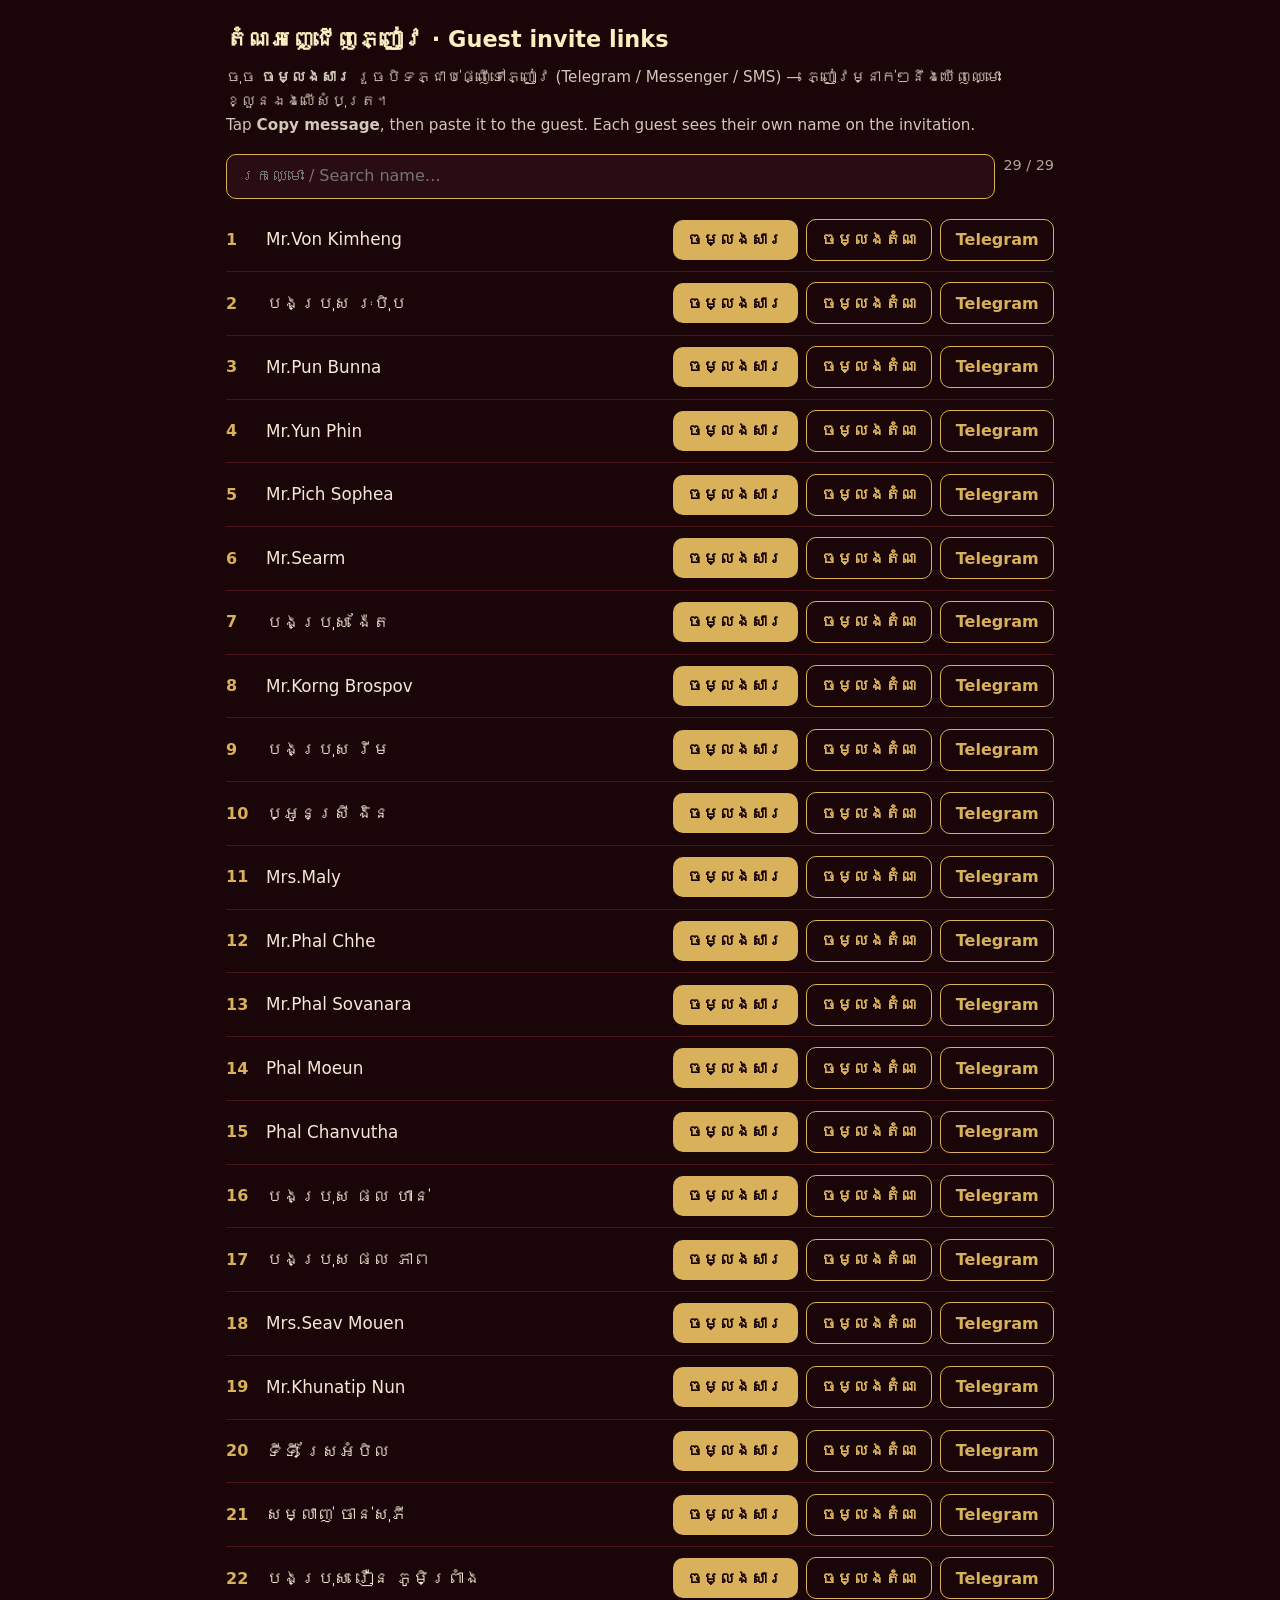
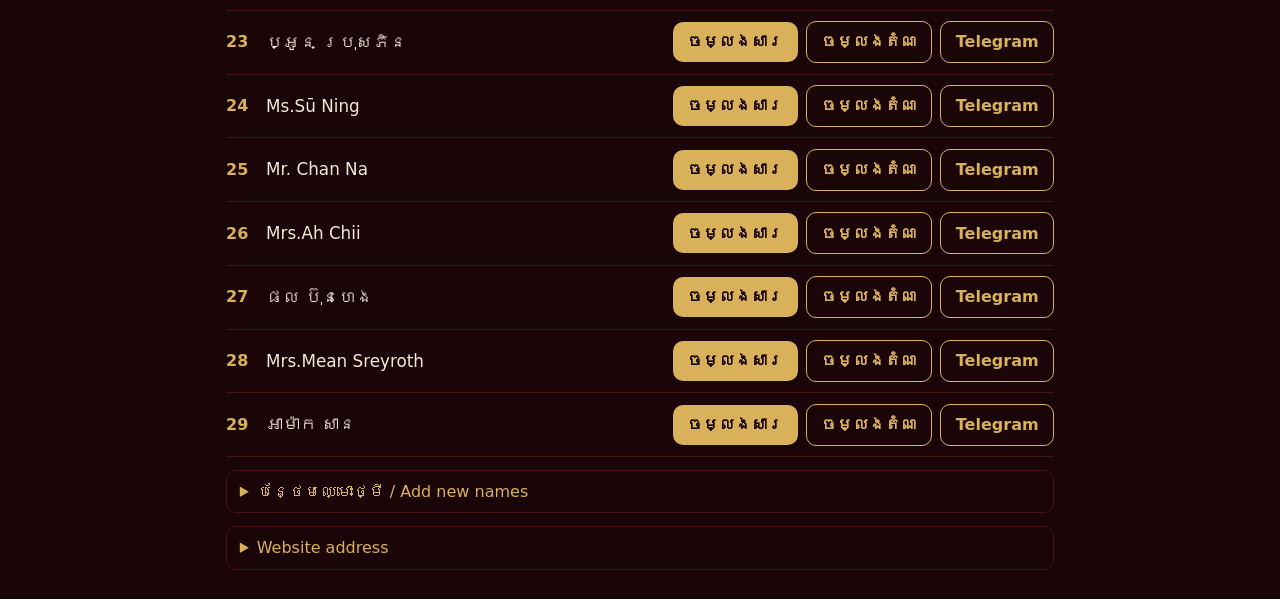
<file: invite-links.html>
<!DOCTYPE html>
<html lang="km"><head><meta charset="utf-8"><meta name="viewport" content="width=device-width,initial-scale=1">
<meta name="robots" content="noindex,nofollow">
<title>តំណអញ្ជើញភ្ញៀវ · Guest invite links</title>
<style>
*{box-sizing:border-box}
body{font-family:"Noto Serif Khmer","Battambang",system-ui,sans-serif;background:#1a0508;color:#f3ead6;margin:0;padding:1rem;max-width:860px;margin:auto;line-height:1.6}
h1{font-size:1.4rem;color:#fbefc0;margin:.4rem 0}
p.help{margin:.2rem 0 1rem;opacity:.85;font-size:.95rem}
input,textarea,button{font:inherit;border-radius:10px;border:1px solid #d9b15a;background:#2a0d12;color:#f3ead6;padding:.55rem .8rem}
textarea{width:100%;min-height:90px}
button{cursor:pointer;background:#d9b15a;color:#1a0508;font-weight:700;border:0}
button.sec{background:transparent;color:#d9b15a;border:1px solid #d9b15a}
.bar{display:flex;gap:.5rem;margin:.6rem 0;flex-wrap:wrap}.bar input{flex:1;min-width:200px}
.row{display:flex;gap:.5rem;align-items:center;padding:.65rem 0;border-bottom:1px solid #4a141a;flex-wrap:wrap}
.row b{flex:0 0 2rem;color:#d9b15a}.row .n{flex:1;min-width:140px;font-size:1.05rem}
.row button{padding:.45rem .9rem}
details{margin:.8rem 0;border:1px solid #4a141a;border-radius:10px;padding:.5rem .8rem}
summary{cursor:pointer;color:#d9b15a}
.ok{background:#3c9a5f!important;color:#fff!important}
#count{opacity:.7;font-size:.9rem}
</style></head><body>
<h1>តំណអញ្ជើញភ្ញៀវ · Guest invite links</h1>
<p class="help">ចុច <b>ចម្លងសារ</b> រួចបិទភ្ជាប់ផ្ញើទៅភ្ញៀវ (Telegram / Messenger / SMS) — ភ្ញៀវម្នាក់ៗនឹងឃើញឈ្មោះខ្លួនឯងលើសំបុត្រ។<br>Tap <b>Copy message</b>, then paste it to the guest. Each guest sees their own name on the invitation.</p>

<div class="bar"><input id="q" placeholder="រកឈ្មោះ / Search name…"><span id="count"></span></div>
<div id="list"></div>

<details><summary>បន្ថែមឈ្មោះថ្មី / Add new names</summary>
 <p class="help">មួយបន្ទាត់ = មួយឈ្មោះ · One name per line (saved on this device)</p>
 <textarea id="add" placeholder="Mr. Example&#10;បងស្រី ឧទាហរណ៍"></textarea>
 <div class="bar"><button id="addbtn">Add</button><button class="sec" id="reset">Reset to original list</button></div>
</details>
<details><summary>Website address</summary>
 <div class="bar"><input id="base"></div>
</details>
<script>
const DEFAULT_NAMES=["Mr.Von Kimheng", "បងប្រុស រៈបុិប", "Mr.Pun Bunna", "Mr.Yun Phin", "Mr.Pich Sophea", "Mr.Searm", "បងប្រុស ង៉ែត", "Mr.Korng Brospov", "បងប្រុស រីម", "ប្អូនស្រី ងិន", "Mrs.Maly", "Mr.Phal Chhe", "Mr.Phal Sovanara", "Phal Moeun", "Phal Chanvutha", "បងប្រុស ផល ហាន់", "បងប្រុស ផល ភាព", "Mrs.Seav Mouen", "Mr.Khunatip Nun", "ទីទី ស្រែអំបិល", "សម្លាញ់ ចាន់សុភី", "បងប្រុស រឿន ភូមិព្រាំង", "ប្អូន ប្រុសភិន", "Ms.Sū Ning", "Mr. Chan Na", "Mrs.Ah Chii", "ផល ប៊ុនហេង", "Mrs.Mean Sreyroth", "អាម៉ាក សាន"];
const KEY="inviteExtraNames";
const live=/^https?:/.test(location.protocol)&&!/^(localhost|127\.)/.test(location.hostname);
const base=document.getElementById("base");
base.value=live?location.origin+"/":"https://our-wedding-meng-leakhena.vercel.app/";
const getExtra=()=>{try{return JSON.parse(localStorage.getItem(KEY)||"[]")}catch(e){return[]}};
const allNames=()=>DEFAULT_NAMES.concat(getExtra());
const link=n=>base.value.replace(/\/?$/,"/")+"?to="+encodeURIComponent(n);
const msg=n=>"សូមគោរពអញ្ជើញ "+n+"\nចូលរួមពិធីអាពាហ៍ពិពាហ៍ ម៉េង & លក្ខិណា\nសូមចុចតំណខាងក្រោមដើម្បីបើកសំបុត្រ 👇\n"+link(n);
const list=document.getElementById("list"),q=document.getElementById("q"),count=document.getElementById("count");
function flash(b,t){const o=b.textContent;b.textContent=t;b.classList.add("ok");setTimeout(()=>{b.textContent=o;b.classList.remove("ok")},1200)}
function copy(text,b){(navigator.clipboard?navigator.clipboard.writeText(text):Promise.reject()).catch(()=>{const t=document.createElement("textarea");t.value=text;document.body.appendChild(t);t.select();document.execCommand("copy");t.remove()}).finally(()=>flash(b,"✓"))}
function draw(){
 const names=allNames(),f=q.value.trim().toLowerCase();let shown=0;list.innerHTML="";
 names.forEach((n,i)=>{ if(f&&!n.toLowerCase().includes(f))return; shown++;
  const r=document.createElement("div");r.className="row";
  r.innerHTML='<b>'+(i+1)+'</b><span class="n"></span><button>ចម្លងសារ</button><button class="sec">ចម្លងតំណ</button><button class="sec">Telegram</button>';
  r.querySelector(".n").textContent=n;
  const [m,l,t]=r.querySelectorAll("button");
  m.onclick=()=>copy(msg(n),m); l.onclick=()=>copy(link(n),l);
  t.onclick=()=>window.open("https://t.me/share/url?url="+encodeURIComponent(link(n))+"&text="+encodeURIComponent("សូមគោរពអញ្ជើញ "+n),"_blank");
  list.appendChild(r)});
 count.textContent=shown+" / "+names.length}
q.oninput=draw;base.oninput=draw;
document.getElementById("addbtn").onclick=()=>{const add=document.getElementById("add");const v=add.value.split("\n").map(s=>s.trim()).filter(Boolean);if(!v.length)return;localStorage.setItem(KEY,JSON.stringify(getExtra().concat(v)));add.value="";draw()};
document.getElementById("reset").onclick=()=>{if(confirm("Remove names you added?")){localStorage.removeItem(KEY);draw()}};
draw();
</script></body></html>
</file>
